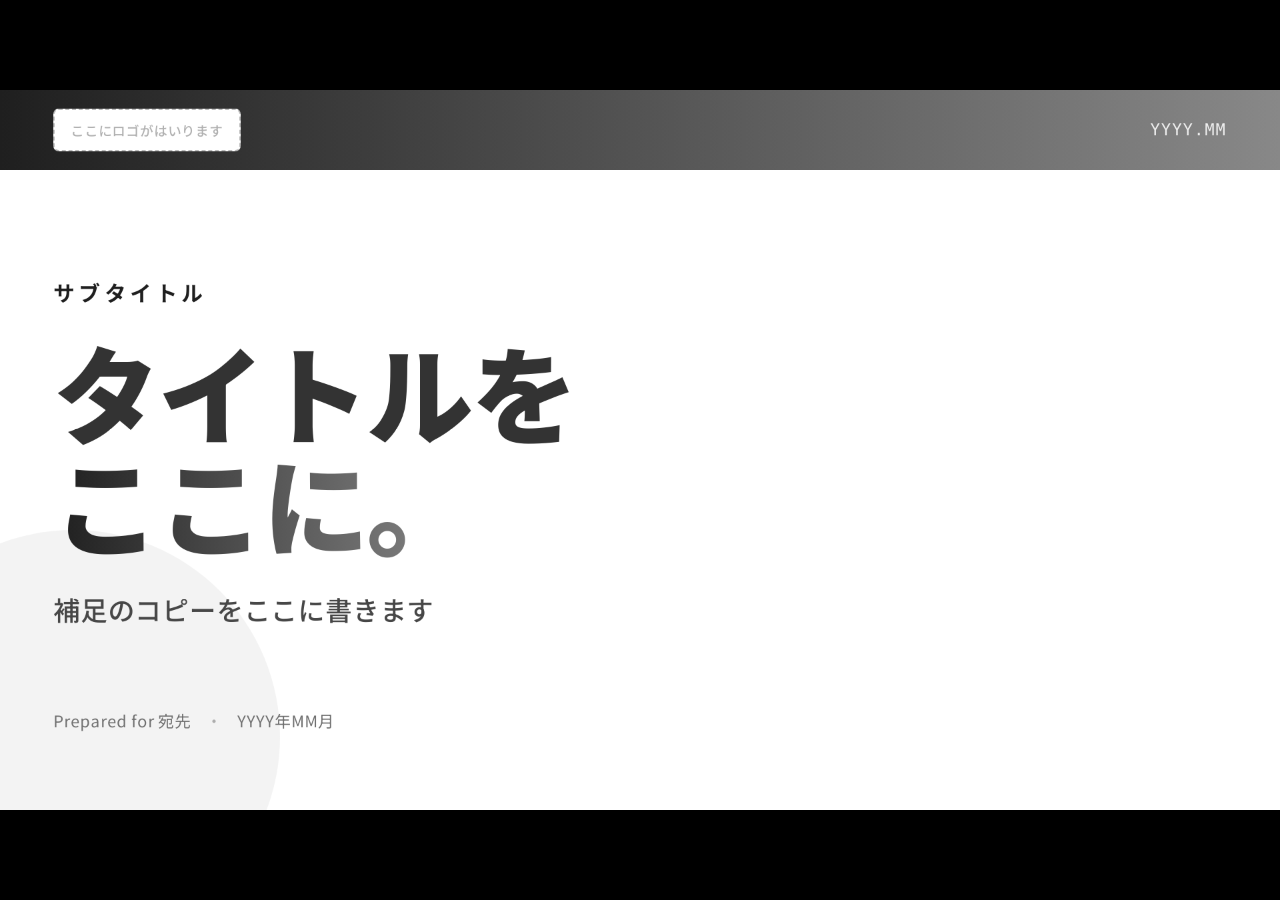
<file: .claude/skills/slide-maker/templates/html-deck/index.html>
<!DOCTYPE html>
<html lang="ja">
<head>
<meta charset="utf-8">
<title>HTML Deck Template</title>
<link rel="stylesheet" href="colors_and_type.css">
<link rel="stylesheet" href="slides.css">
<script src="deck-stage.js" defer></script>
<style>
  /* === PDFダウンロードボタン（控えめ・グレースケール） === */
  .pdf-btn {
    position: fixed;
    top: 16px;
    right: 16px;
    z-index: 2147483600;
    appearance: none;
    -webkit-appearance: none;
    margin: 0;
    padding: 6px 12px;
    background: rgba(255, 255, 255, 0.88);
    border: 1px solid rgba(0, 0, 0, 0.12);
    border-radius: 4px;
    color: rgba(51, 51, 51, 0.7);
    font-family: 'Noto Sans JP', -apple-system, BlinkMacSystemFont, "Helvetica Neue", sans-serif;
    font-size: 11px;
    font-weight: 500;
    letter-spacing: 0.04em;
    cursor: pointer;
    opacity: 0;
    transition: opacity 0.3s ease, color 0.2s ease, border-color 0.2s ease;
    backdrop-filter: blur(6px);
    -webkit-backdrop-filter: blur(6px);
  }
  body:hover .pdf-btn { opacity: 0.5; }
  .pdf-btn:hover {
    opacity: 1;
    color: var(--primary-0, #1F1F1F);
    border-color: rgba(31, 31, 31, 0.3);
  }
  @media print {
    .pdf-btn { display: none !important; }
  }
</style>
</head>
<body>
<button class="pdf-btn" type="button" aria-label="PDF出力"
  onclick="window.print()"
  title="印刷ダイアログから「PDFに保存」を選択">PDF</button>

<deck-stage width="1920" height="1080">

  <!-- 01 · 表紙 -->
  <section class="slide cover" data-label="Title">
    <div class="band">
      <span class="logo-placeholder">ここにロゴがはいります</span>
      <span class="band-meta">YYYY.MM</span>
    </div>
    <div class="cover-body">
      <div class="eyebrow">サブタイトル</div>
      <h1 class="cover-title">タイトルを<br><span class="gradient-text">ここに。</span></h1>
      <p class="cover-sub">補足のコピーをここに書きます</p>
      <div class="cover-meta">
        <span>Prepared for 宛先</span>
        <span class="sep">・</span>
        <span>YYYY年MM月</span>
      </div>
    </div>
    <div class="corner-blob"></div>
  </section>

  <!-- 02 · セクション扉 -->
  <section class="slide section-divider" data-label="Section">
    <div class="sd-number">01</div>
    <div class="sd-title">
      <div class="sd-en">CHAPTER</div>
      <h2>セクション名</h2>
    </div>
    <div class="sd-rule"></div>
  </section>

  <!-- 03 · アジェンダ -->
  <section class="slide std" data-label="Agenda">
    <header class="header-band"><span>Agenda</span><span class="pageno">03 / 09</span></header>
    <div class="body">
      <h3 class="slide-title">本日の内容</h3>
      <ol class="agenda">
        <li><span class="num">01</span><span class="name">章タイトル</span><span class="time">10分</span></li>
        <li><span class="num">02</span><span class="name">章タイトル</span><span class="time">15分</span></li>
        <li><span class="num">03</span><span class="name">章タイトル</span><span class="time">15分</span></li>
        <li><span class="num">04</span><span class="name">章タイトル</span><span class="time">10分</span></li>
        <li><span class="num">05</span><span class="name">質疑応答</span><span class="time">10分</span></li>
      </ol>
    </div>
  </section>

  <!-- 04 · 本文（標準） -->
  <section class="slide std" data-label="Content">
    <header class="header-band"><span>セクション名</span><span class="pageno">04 / 09</span></header>
    <div class="body">
      <div class="eyebrow-inline">EYEBROW LABEL</div>
      <h3 class="slide-title">本文スライドのタイトル。</h3>
      <p class="lead">リード文のサンプル。<br>本文の主旨をここに書きます。</p>
      <ul class="bullets">
        <li><span class="b-check">✓</span>箇条書きの本文サンプル</li>
        <li><span class="b-check">✓</span>箇条書きの本文サンプル</li>
        <li><span class="b-check">✓</span>箇条書きの本文サンプル</li>
      </ul>
    </div>
  </section>

  <!-- 05 · 3カラム -->
  <section class="slide std" data-label="Three columns">
    <header class="header-band"><span>3つのポイント</span><span class="pageno">05 / 09</span></header>
    <div class="body">
      <h3 class="slide-title">3カラムのレイアウト</h3>
      <div class="three-col">
        <div class="col-card">
          <div class="col-num">01</div>
          <div class="col-head">見出し</div>
          <p>カラムの本文サンプル。<br>2〜3行の説明を書きます。</p>
        </div>
        <div class="col-card">
          <div class="col-num">02</div>
          <div class="col-head">見出し</div>
          <p>カラムの本文サンプル。<br>2〜3行の説明を書きます。</p>
        </div>
        <div class="col-card">
          <div class="col-num">03</div>
          <div class="col-head">見出し</div>
          <p>カラムの本文サンプル。<br>2〜3行の説明を書きます。</p>
        </div>
      </div>
    </div>
  </section>

  <!-- 06 · VS比較 -->
  <section class="slide std" data-label="Comparison">
    <header class="header-band"><span>Before / After</span><span class="pageno">06 / 09</span></header>
    <div class="body">
      <h3 class="slide-title">比較レイアウト</h3>
      <div class="compare">
        <div class="c-side before">
          <div class="c-tag">BEFORE</div>
          <h4>左側の見出し</h4>
          <ul>
            <li>項目サンプル</li>
            <li>項目サンプル</li>
            <li>項目サンプル</li>
          </ul>
        </div>
        <div class="c-vs">VS</div>
        <div class="c-side after">
          <div class="c-tag">AFTER</div>
          <h4>右側の見出し</h4>
          <ul>
            <li>項目サンプル</li>
            <li>項目サンプル</li>
            <li>項目サンプル</li>
          </ul>
        </div>
      </div>
    </div>
  </section>

  <!-- 07 · 数値 -->
  <section class="slide std stat-slide" data-label="Stat">
    <header class="header-band"><span>主要指標</span><span class="pageno">07 / 09</span></header>
    <div class="body stat-body">
      <div class="stat-main">
        <div class="stat-label">指標ラベル（補足説明）</div>
        <div class="stat-number">00<span class="unit">%</span></div>
        <div class="stat-caption">数値の出典・条件を小さく書きます</div>
      </div>
      <div class="stat-side">
        <div class="mini-stat"><div class="mini-num">0<span class="u">単位</span></div><div class="mini-lbl">サブ指標</div></div>
        <div class="mini-stat"><div class="mini-num">0<span class="u">単位</span></div><div class="mini-lbl">サブ指標</div></div>
        <div class="mini-stat"><div class="mini-num">0<span class="u">単位</span></div><div class="mini-lbl">サブ指標</div></div>
      </div>
    </div>
  </section>

  <!-- 08 · 引用 -->
  <section class="slide quote-slide" data-label="Quote">
    <div class="quote-wrap">
      <div class="quote-mark">"</div>
      <blockquote>
        ここに引用文を入れます。<br>
        <span class="gradient-text">強調したい部分</span>はグラデーションで。
      </blockquote>
      <div class="quote-attr">— 引用元・話者</div>
    </div>
  </section>

  <!-- 09 · クロージング -->
  <section class="slide closing" data-label="Closing">
    <div class="closing-body">
      <div class="closing-thanks gradient-text">Thank you.</div>
      <div class="closing-jp">ご清聴ありがとうございました。</div>
      <div class="closing-contact">
        <div class="c-row"><span class="logo-placeholder-lg">ここにロゴがはいります</span></div>
        <div class="c-row"><span class="c-lbl">Contact</span><span class="c-val">contact@example.com</span></div>
        <div class="c-row"><span class="c-lbl">Web</span><span class="c-val">example.com</span></div>
      </div>
    </div>
    <div class="closing-band"></div>
  </section>

</deck-stage>
</body>
</html>
</file>
<file: .claude/skills/slide-maker/templates/html-deck/colors_and_type.css>
/* =========================================================================
   HTML Deck — Color + Type Tokens (grayscale base)
   汎用グレースケール デザイントークン。特定ブランド色を含まない。
   ========================================================================= */

/* Noto Sans JP via Google Fonts */
@import url('https://fonts.googleapis.com/css2?family=Noto+Sans+JP:wght@400;500;700;900&display=swap');

:root {
  /* ---------- Base ---------- */
  --base:            #FFFFFF;

  /* ---------- Primary (charcoal ramp) — 0 = darkest, 9 = lightest ---------- */
  --primary-0:  #1F1F1F;
  --primary-1:  #2E2E2E;
  --primary-2:  #3D3D3D;
  --primary-3:  #4F4F4F;
  --primary-4:  #616161;
  --primary-5:  #7A7A7A;
  --primary-6:  #969696;
  --primary-7:  #B5B5B5;
  --primary-8:  #D4D4D4;
  --primary-9:  #ECECEC;

  /* ---------- Secondary (cool gray ramp) ---------- */
  --secondary-0: #4A5560;
  --secondary-1: #5C6772;
  --secondary-2: #6E7984;
  --secondary-3: #818B95;
  --secondary-4: #939DA6;
  --secondary-5: #A6AFB7;
  --secondary-6: #B8C0C7;
  --secondary-7: #CBD2D8;
  --secondary-8: #DEE3E8;
  --secondary-9: #F1F4F6;

  /* ---------- Neutral (black ramp) — body text & dividers ---------- */
  --neutral-0:  #333333;
  --neutral-1:  #474747;
  --neutral-2:  #5C5C5C;
  --neutral-3:  #707070;
  --neutral-4:  #858585;
  --neutral-5:  #999999;
  --neutral-6:  #ADADAD;
  --neutral-7:  #C2C2C2;
  --neutral-8:  #D6D6D6;
  --neutral-9:  #EBEBEB;

  /* ---------- Accent gradient (grayscale) ---------- */
  /* このテンプレを別ブランドに転用する場合は、以下2つを書き換えるだけで
     ヘッダー帯・グラデーションテキスト・各種強調色が一括で切り替わる。 */
  --accent-start: #1F1F1F;
  --accent-end:   #888888;
  --accent-gradient: linear-gradient(90deg, var(--accent-start) 0%, var(--accent-end) 100%);
  --accent-gradient-diagonal: linear-gradient(135deg, var(--accent-start) 0%, var(--accent-end) 100%);

  /* ---------- Semantic: foreground ---------- */
  --fg-strong:  var(--neutral-0);
  --fg-default: var(--neutral-1);
  --fg-muted:   var(--neutral-3);
  --fg-faint:   var(--neutral-5);
  --fg-on-dark: var(--base);
  --fg-brand:   var(--primary-0);

  /* ---------- Semantic: background ---------- */
  --bg-canvas:  var(--base);
  --bg-subtle:  var(--primary-9);
  --bg-muted:   var(--neutral-9);
  --bg-dark:    var(--neutral-0);
  --bg-brand:   var(--primary-0);
  --bg-brand-soft: var(--primary-9);

  /* ---------- Semantic: border ---------- */
  --border-faint:  var(--neutral-9);
  --border-default: var(--neutral-8);
  --border-strong: var(--neutral-6);
  --border-brand:  var(--primary-0);

  /* ---------- Typography ---------- */
  --font-sans: 'Noto Sans JP', -apple-system, BlinkMacSystemFont, 'Hiragino Sans',
               'Yu Gothic UI', 'Meiryo', sans-serif;

  /* size scale (px) */
  --fs-24:  24px;
  --fs-32:  32px;
  --fs-40:  40px;
  --fs-56:  56px;
  --fs-64:  64px;
  --fs-72:  72px;
  --fs-80:  80px;
  --fs-96:  96px;

  /* weights */
  --fw-regular: 400;
  --fw-medium:  500;
  --fw-bold:    700;
  --fw-black:   900;

  /* line-height */
  --lh-display: 1.1;
  --lh-title:   1.25;
  --lh-body:    1.5;

  /* letter-spacing */
  --ls-tight:   -0.01em;
  --ls-normal:  0;
  --ls-loose:   0.02em;

  /* ---------- Spacing (multiples of 4) ---------- */
  --sp-1:   4px;
  --sp-2:   8px;
  --sp-3:  12px;
  --sp-4:  16px;
  --sp-6:  24px;
  --sp-8:  32px;
  --sp-12: 48px;
  --sp-16: 64px;
  --sp-20: 80px;
  --sp-30: 120px;

  /* ---------- Radii ---------- */
  --radius-sm:    8px;
  --radius-md:   12px;
  --radius-lg:   16px;
  --radius-xl:   24px;
  --radius-pill: 999px;

  /* ---------- Shadows ---------- */
  --shadow-card:  0 4px 24px rgba(31, 31, 31, 0.08);
  --shadow-lift:  0 12px 40px rgba(31, 31, 31, 0.12);

  /* ---------- Layout ---------- */
  --slide-w: 1920px;
  --slide-h: 1080px;
  --slide-pad: 80px;
  --header-h:  120px;
}

.ds-gradient-text {
  background: var(--accent-gradient);
  -webkit-background-clip: text;
          background-clip: text;
  -webkit-text-fill-color: transparent;
          color: transparent;
}
</file>
<file: .claude/skills/slide-maker/templates/html-deck/slides.css>
/* ===============================================
   HTML Deck — Slide Layout (汎用グレースケール)
   Canvas: 1920 × 1080. All units are design px.
   特定ブランド色を含まない。配色は colors_and_type.css 側で管理。
   =============================================== */

.slide {
  width: 1920px;
  height: 1080px;
  background: #fff;
  color: var(--fg-strong);
  font-family: var(--font-sans);
  position: relative;
  overflow: hidden;
}

/* ——— Header band (default layout) ——— */
.header-band {
  height: 120px;
  background: var(--accent-gradient);
  color: #fff;
  display: flex;
  align-items: center;
  justify-content: space-between;
  padding: 0 80px;
  font-size: 32px;
  font-weight: 700;
  letter-spacing: 0.04em;
}
.header-band .pageno {
  font-size: 24px;
  font-weight: 500;
  font-family: 'SF Mono', Menlo, Consolas, monospace;
  letter-spacing: 0.08em;
  opacity: 0.88;
}

.body {
  padding: 80px;
  height: calc(1080px - 120px);
  box-sizing: border-box;
}

.slide-title {
  font-size: 72px;
  font-weight: 700;
  line-height: 1.25;
  letter-spacing: -0.01em;
  margin: 0 0 40px;
  color: var(--fg-strong);
}

.eyebrow-inline {
  font-size: 24px;
  font-weight: 700;
  letter-spacing: 0.14em;
  text-transform: uppercase;
  color: var(--primary-0);
  margin-bottom: 24px;
}

.lead {
  font-size: 32px;
  line-height: 1.5;
  color: var(--neutral-1);
  letter-spacing: 0.02em;
  margin: 0 0 48px;
  font-weight: 500;
}

.gradient-text {
  background: var(--accent-gradient);
  -webkit-background-clip: text;
  background-clip: text;
  -webkit-text-fill-color: transparent;
  color: transparent;
}

/* =============== 01 · Cover =============== */
.slide.cover .band {
  height: 120px;
  background: var(--accent-gradient);
  display: flex;
  align-items: center;
  justify-content: space-between;
  padding: 0 80px;
  color: #fff;
  font-weight: 900;
}
.slide.cover .band-meta { font-size: 24px; font-weight: 500; font-family: 'SF Mono', Menlo, Consolas, monospace; letter-spacing: 0.08em; opacity: 0.88; }

.cover-body {
  padding: 160px 80px 80px;
  position: relative;
  z-index: 1;
}
.cover-body .eyebrow {
  font-size: 32px;
  font-weight: 700;
  letter-spacing: 0.2em;
  color: var(--primary-0);
  text-transform: uppercase;
  margin-bottom: 40px;
}
.cover-title {
  font-size: 160px;
  font-weight: 900;
  line-height: 1.05;
  letter-spacing: -0.02em;
  margin: 0 0 48px;
}
.cover-sub {
  font-size: 40px;
  font-weight: 500;
  color: var(--neutral-1);
  letter-spacing: 0.02em;
  margin: 0 0 120px;
}
.cover-meta {
  font-size: 24px;
  color: var(--neutral-3);
  letter-spacing: 0.04em;
}
.cover-meta .sep { margin: 0 16px; color: var(--neutral-6); }

.slide.cover .corner-blob {
  position: absolute;
  left: -200px;
  bottom: -200px;
  width: 620px;
  height: 620px;
  border-radius: 999px;
  background: var(--primary-9);
  opacity: 0.6;
  z-index: 0;
}

/* =============== 02 · Section divider =============== */
.slide.section-divider {
  background: var(--primary-0);
  color: #fff;
  display: flex;
  align-items: center;
  padding: 0 160px;
  gap: 80px;
}
.sd-number {
  font-size: 360px;
  font-weight: 900;
  line-height: 0.9;
  letter-spacing: -0.04em;
  background: linear-gradient(135deg, #FFFFFF, #888888);
  -webkit-background-clip: text;
  background-clip: text;
  -webkit-text-fill-color: transparent;
  color: transparent;
}
.sd-title { flex: 1; }
.sd-en {
  font-size: 32px;
  font-weight: 700;
  letter-spacing: 0.3em;
  opacity: 0.7;
  margin-bottom: 32px;
}
.sd-title h2 {
  font-size: 112px;
  font-weight: 900;
  line-height: 1.1;
  letter-spacing: -0.01em;
  margin: 0;
}
.sd-rule {
  position: absolute;
  left: 160px; right: 160px; bottom: 120px;
  height: 4px;
  background: linear-gradient(90deg, #FFFFFF, #888888);
}

/* =============== 03 · Agenda =============== */
.agenda {
  list-style: none;
  padding: 0;
  margin: 0;
  border-top: 1px solid var(--neutral-9);
}
.agenda li {
  display: flex;
  align-items: center;
  gap: 48px;
  padding: 40px 8px;
  border-bottom: 1px solid var(--neutral-9);
  font-size: 40px;
  font-weight: 500;
}
.agenda .num {
  font-family: 'SF Mono', Menlo, Consolas, monospace;
  font-weight: 700;
  font-size: 48px;
  color: var(--primary-0);
  letter-spacing: 0;
  width: 96px;
}
.agenda .name { flex: 1; color: var(--fg-strong); }
.agenda .time {
  font-size: 28px;
  color: var(--neutral-4);
  font-family: 'SF Mono', Menlo, Consolas, monospace;
  letter-spacing: 0.04em;
}

/* =============== 04 · Standard content bullets =============== */
.bullets {
  list-style: none;
  padding: 0;
  margin: 0;
  display: flex;
  flex-direction: column;
  gap: 24px;
}
.bullets li {
  display: flex;
  align-items: center;
  gap: 24px;
  font-size: 40px;
  font-weight: 500;
  color: var(--fg-strong);
  padding: 24px 32px;
  background: var(--primary-9);
  border-radius: 16px;
}
.b-check {
  width: 56px;
  height: 56px;
  border-radius: 999px;
  background: var(--primary-0);
  color: #fff;
  display: inline-flex;
  align-items: center;
  justify-content: center;
  font-size: 32px;
  font-weight: 700;
  flex: none;
}

/* =============== 05 · Three column =============== */
.three-col {
  display: grid;
  grid-template-columns: repeat(3, 1fr);
  gap: 40px;
}
.col-card {
  background: #fff;
  border: 1px solid var(--neutral-9);
  border-radius: 24px;
  padding: 56px 48px;
  box-shadow: 0 4px 24px rgba(31,31,31,0.06);
  display: flex;
  flex-direction: column;
  gap: 24px;
  min-height: 480px;
}
.col-num {
  font-family: 'SF Mono', Menlo, Consolas, monospace;
  font-size: 32px;
  font-weight: 700;
  color: var(--primary-0);
  letter-spacing: 0.04em;
}
.col-head {
  font-size: 56px;
  font-weight: 900;
  letter-spacing: -0.01em;
  color: var(--fg-strong);
  line-height: 1.15;
}
.col-card p {
  font-size: 28px;
  line-height: 1.6;
  color: var(--neutral-1);
  letter-spacing: 0.02em;
  margin: 0;
  flex: 1;
}

/* =============== 06 · Comparison =============== */
.compare {
  display: grid;
  grid-template-columns: 1fr 120px 1fr;
  gap: 24px;
  align-items: stretch;
}
.c-side {
  padding: 48px;
  border-radius: 24px;
  min-height: 560px;
}
.c-side.before {
  background: var(--neutral-9);
  color: var(--neutral-1);
}
.c-side.after {
  background: var(--primary-0);
  color: #fff;
}
.c-tag {
  display: inline-block;
  font-size: 24px;
  font-weight: 700;
  letter-spacing: 0.14em;
  text-transform: uppercase;
  padding: 8px 20px;
  border-radius: 999px;
  margin-bottom: 32px;
}
.c-side.before .c-tag { background: #fff; color: var(--neutral-2); }
.c-side.after .c-tag { background: rgba(255,255,255,0.18); color: #fff; }
.c-side h4 {
  font-size: 48px;
  font-weight: 700;
  line-height: 1.25;
  margin: 0 0 32px;
}
.c-side ul {
  list-style: none;
  margin: 0;
  padding: 0;
  display: flex;
  flex-direction: column;
  gap: 20px;
  font-size: 28px;
  line-height: 1.5;
  letter-spacing: 0.02em;
}
.c-side li { padding-left: 28px; position: relative; }
.c-side li::before {
  content: '';
  position: absolute;
  left: 0; top: 16px;
  width: 12px; height: 12px;
  border-radius: 999px;
  background: currentColor;
  opacity: 0.7;
}
.c-vs {
  align-self: center;
  font-size: 96px;
  font-weight: 900;
  letter-spacing: -0.02em;
  background: var(--accent-gradient-diagonal);
  -webkit-background-clip: text; background-clip: text;
  -webkit-text-fill-color: transparent; color: transparent;
  text-align: center;
}

/* =============== 07 · Stat =============== */
.stat-body { display: grid; grid-template-columns: 1.6fr 1fr; gap: 64px; align-items: center; }
.stat-label {
  font-size: 32px;
  font-weight: 500;
  color: var(--neutral-2);
  letter-spacing: 0.02em;
  margin-bottom: 32px;
}
.stat-number {
  font-size: 400px;
  font-weight: 900;
  line-height: 0.9;
  letter-spacing: -0.04em;
  background: var(--accent-gradient-diagonal);
  -webkit-background-clip: text;
  background-clip: text;
  -webkit-text-fill-color: transparent;
  color: transparent;
}
.stat-number .unit {
  font-size: 200px;
  margin-left: 8px;
}
.stat-caption {
  font-size: 24px;
  color: var(--neutral-4);
  margin-top: 32px;
  letter-spacing: 0.02em;
}
.stat-side { display: flex; flex-direction: column; gap: 24px; }
.mini-stat {
  background: var(--primary-9);
  border-radius: 16px;
  padding: 32px 40px;
  display: flex;
  align-items: baseline;
  justify-content: space-between;
  gap: 24px;
}
.mini-num {
  font-size: 80px;
  font-weight: 900;
  letter-spacing: -0.02em;
  color: var(--primary-0);
  line-height: 1;
}
.mini-num .u { font-size: 40px; margin-left: 4px; }
.mini-lbl {
  font-size: 24px;
  font-weight: 500;
  color: var(--neutral-2);
  letter-spacing: 0.04em;
}

/* =============== 08 · Quote =============== */
.slide.quote-slide {
  background: var(--neutral-0);
  color: #fff;
  display: flex;
  align-items: center;
  justify-content: center;
  padding: 120px 160px;
}
.quote-wrap { max-width: 1400px; text-align: left; position: relative; }
.quote-mark {
  font-size: 320px;
  line-height: 0.8;
  font-family: Georgia, 'Times New Roman', serif;
  font-weight: 900;
  background: linear-gradient(135deg, #FFFFFF, #888888);
  -webkit-background-clip: text;
  background-clip: text;
  -webkit-text-fill-color: transparent;
  color: transparent;
  margin-bottom: -40px;
}
blockquote {
  font-size: 96px;
  font-weight: 700;
  line-height: 1.3;
  letter-spacing: -0.01em;
  margin: 0 0 56px;
}
.quote-attr {
  font-size: 28px;
  color: var(--neutral-6);
  letter-spacing: 0.04em;
}

/* =============== 09 · Closing =============== */
.slide.closing {
  display: flex;
  align-items: center;
  justify-content: center;
  padding: 80px;
  position: relative;
}
.closing-body { text-align: center; position: relative; z-index: 1; }
.closing-thanks {
  font-size: 200px;
  font-weight: 900;
  letter-spacing: -0.02em;
  line-height: 1;
  margin-bottom: 48px;
}
.closing-jp {
  font-size: 48px;
  font-weight: 500;
  color: var(--fg-strong);
  letter-spacing: 0.04em;
  margin-bottom: 96px;
}
.closing-contact {
  display: flex;
  flex-direction: column;
  gap: 16px;
  font-size: 28px;
  color: var(--neutral-2);
}
.c-row { display: flex; gap: 40px; justify-content: center; align-items: baseline; }
.c-lbl {
  font-weight: 700;
  color: var(--primary-0);
  letter-spacing: 0.14em;
  text-transform: uppercase;
  font-size: 20px;
  min-width: 80px;
  text-align: right;
}
.c-val {
  font-family: 'SF Mono', Menlo, Consolas, monospace;
  letter-spacing: 0.02em;
  text-align: left;
}
.closing-band {
  position: absolute;
  left: 0; right: 0; bottom: 0;
  height: 24px;
  background: var(--accent-gradient);
}

/* =============== Logo placeholders =============== */
/* Header band 用（表紙の band 内に置くサイズ） */
.logo-placeholder {
  height: 64px;
  min-width: 240px;
  padding: 8px 24px;
  background: #fff;
  border: 2px dashed rgba(31, 31, 31, 0.3);
  border-radius: 8px;
  display: inline-flex;
  align-items: center;
  justify-content: center;
  font-size: 20px;
  font-weight: 500;
  letter-spacing: 0.04em;
  color: rgba(31, 31, 31, 0.35);
  box-sizing: border-box;
}

/* Closing 用（大きめ） */
.logo-placeholder-lg {
  display: inline-flex;
  align-items: center;
  justify-content: center;
  height: 80px;
  min-width: 360px;
  max-width: 480px;
  padding: 16px 32px;
  background: #fff;
  border: 2px dashed rgba(31, 31, 31, 0.3);
  border-radius: 12px;
  font-size: 24px;
  font-weight: 500;
  letter-spacing: 0.04em;
  color: rgba(31, 31, 31, 0.35);
  box-sizing: border-box;
}
</file>
